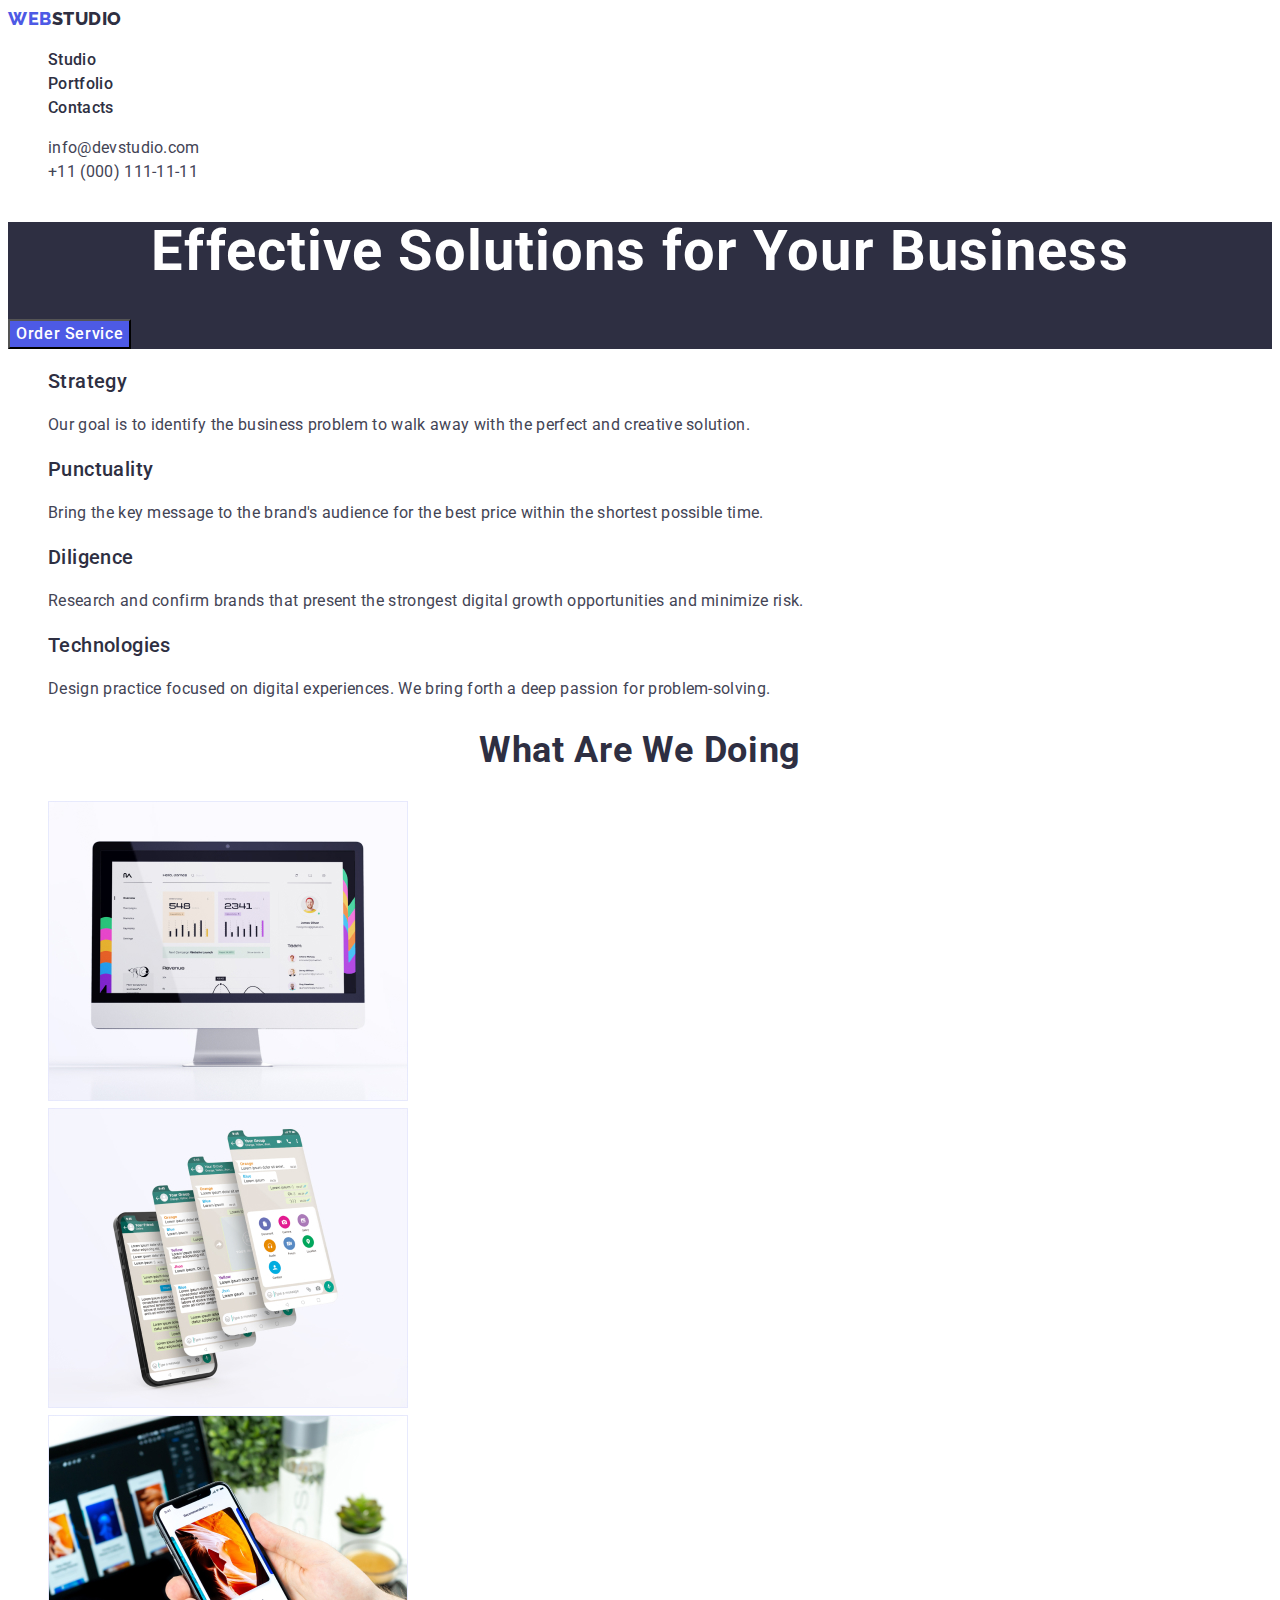
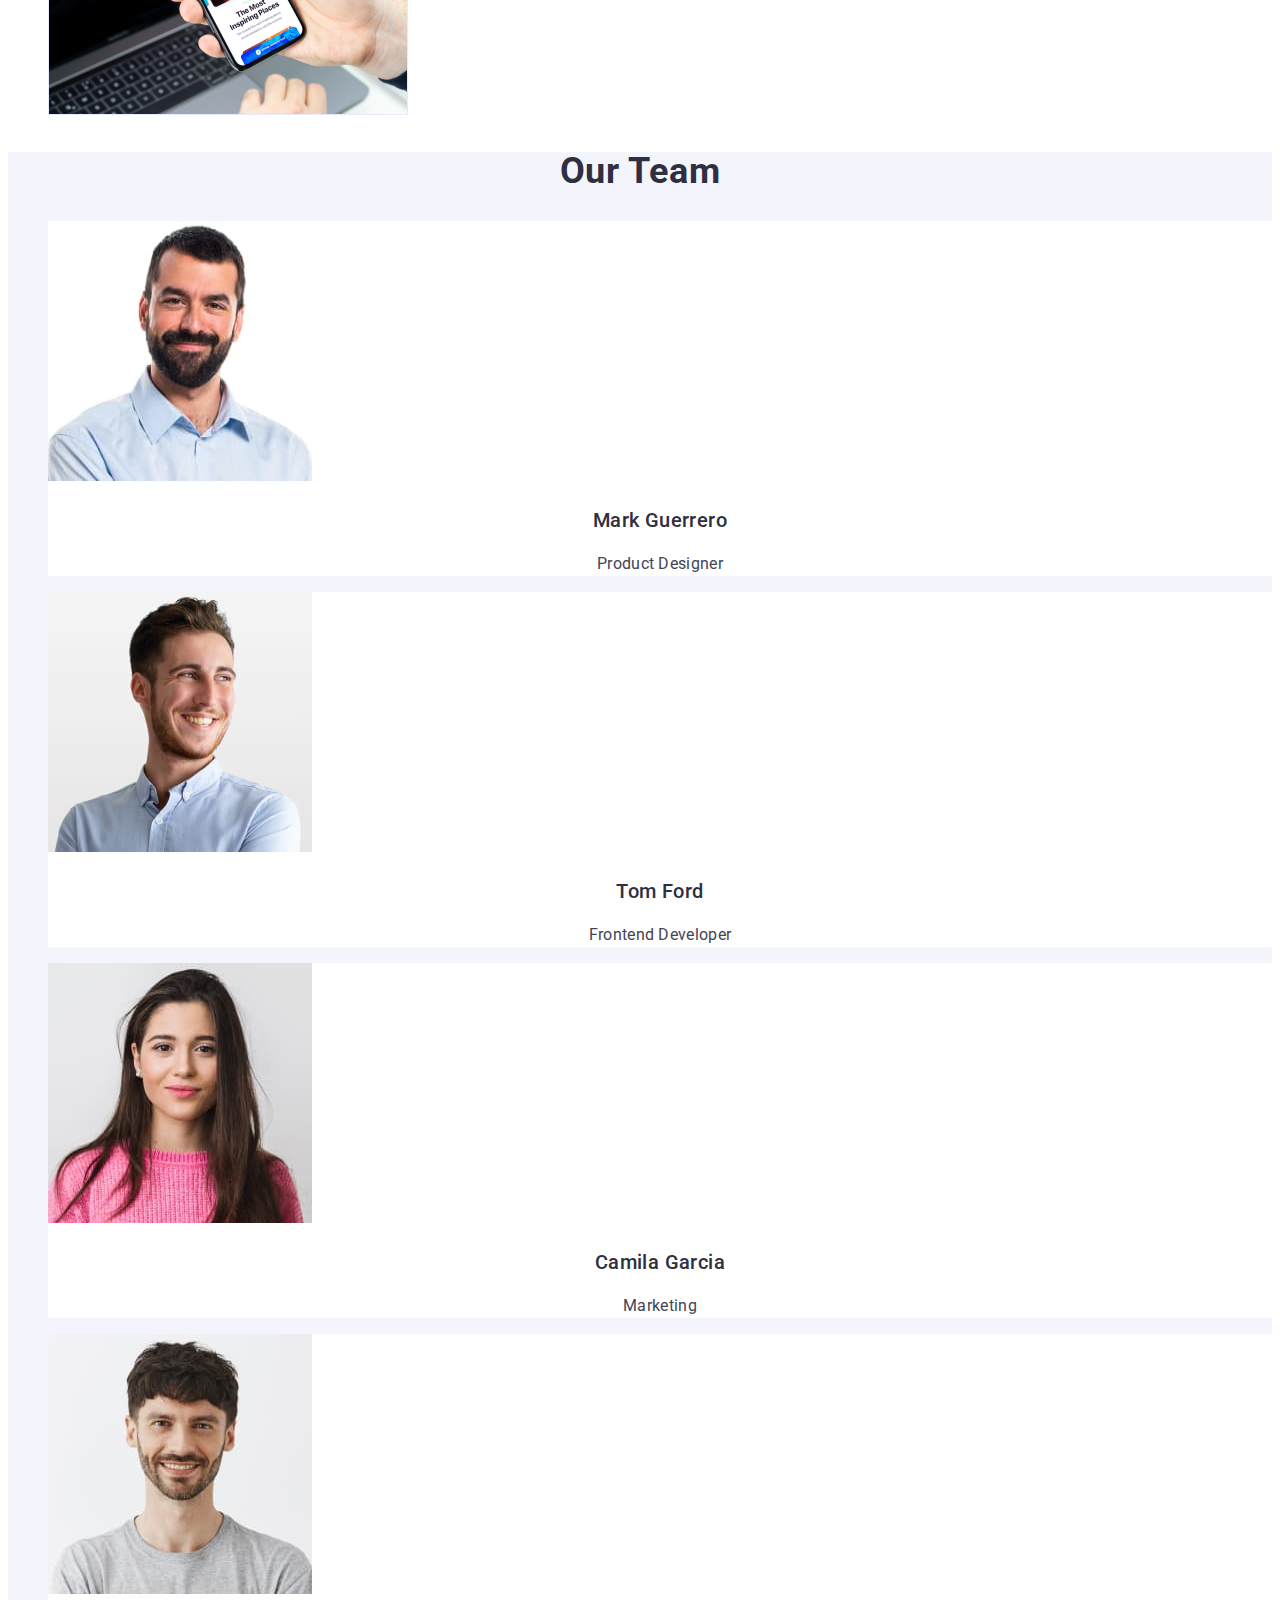
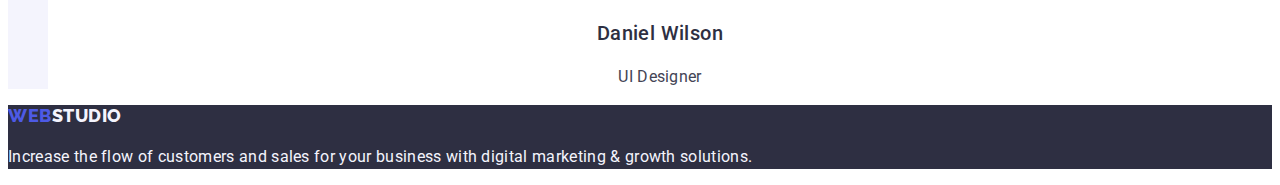
<file: index.html>
<!DOCTYPE html>
<html lang="en">

<head>
    <meta charset="UTF-8">
    <meta http-equiv="X-UA-Compatible" content="IE=edge">
    <meta name="viewport" content="width=device-width, initial-scale=1.0">
    <title>Document</title>
    <link rel="preconnect" href="https://fonts.googleapis.com">
    <link rel="preconnect" href="https://fonts.gstatic.com" crossorigin>
    <link
        href="https://fonts.googleapis.com/css2?family=Raleway:wght@800&family=Roboto:wght@400;500;700;900&display=swap"
        rel="stylesheet">
    <link rel="stylesheet" href="./css/styles.css">
</head>

<body>
    <!--Шапка сайту-->
    <header>
        <nav class="menu list">
            <a href="./index.html" class="logo link">web<span class="logo-studio">Studio</span></a>
            <ul class="site-nav list">
                <li><a href="./index.html" class="item-studio link">Studio</a></li>
                <li><a href="./portfolio.html" class="item-studio link">Portfolio</a></li>
                <li><a href="" class="item-studio link">Contacts</a></li>
            </ul>
        </nav>


        <!-- Посилання на пошту/Посилання на телефон-->
        <address class="contact">
            <ul class="site-contact list">
                <li><a href="mailto:info@devstudio.com" class="item-contact link">info@devstudio.com</a></li>
                <li><a href="tel:+110001111111" class="item-contact link">+11 (000) 111-11-11</a></li>
            </ul>
        </address>


    </header>
    <main>
        <!--Секція заголовку та фону-->
        <section class="hero">
            <h1 class="hero-title"> Effective Solutions for Your Business</h1>
            <button type="button" class="hero-btn">Order Service</button>
        </section>
        <!--Секція опису особливостей студії-->
        <section class="feature">
            <h2 hidden class="main-feature">Feature</h2>
            <ul class="features-not list">
                <li>
                    <h3 class="feature-title">Strategy</h3>
                    <p class="text">Our goal is to identify the business problem to walk away with the perfect and
                        creative solution.
                    </p>
                </li>
                <li>
                    <h3 class="feature-title">Punctuality</h3>
                    <p class="text">Bring the key message to the brand's audience for the best price within the shortest
                        possible
                        time.
                    </p>
                </li>
                <li>
                    <h3 class="feature-title">Diligence</h3>
                    <p class="text">Research and confirm brands that present the strongest digital growth opportunities
                        and minimize
                        risk.</p>
                </li>
                <li>
                    <h3 class="feature-title">Technologies</h3>
                    <p class="text">Design practice focused on digital experiences. We bring forth a deep passion for
                        problem-solving.
                    </p>
                </li>
            </ul>
        </section>
        <!--Секція сим займається студія-->
        <section class="work">
            <h2 class="title">What are we doing</h2>
            <ul class="work-not list">
                <li>
                    <img src="./images/img_1.jpg" alt="Monitor of computer" width="360">
                </li>
                <li>
                    <img src="./images/img_2.jpg" alt="Four telephone" width="360">
                </li>
                <li>
                    <img src="./images/img_3.jpg" alt="Laptop and telephone on a hand" width="360">
                </li>
            </ul>
        </section>
        <!--Секція команди-->
        <section class="team">
            <h2 class="title">Our Team</h2>
            <ul class="team-not list">
                <li class="member">
                    <img src="./images/TeamCard_1.jpg" alt="Photo Mark Guerrero" width="264">
                    <h3 class="card-title">Mark Guerrero</h3>
                    <p class="card-text">Product Designer</p>
                </li>
                <li class="member">
                    <img src="./images/TeamCard_2.jpg" alt="Photo Tom Ford" width="264">
                    <h3 class="card-title">Tom Ford</h3>
                    <p class="card-text">Frontend Developer</p>
                </li>
                <li class="member">
                    <img src="./images/TeamCard_3.jpg" alt="Photo Camila Garcia" width="264">
                    <h3 class="card-title">Camila Garcia</h3>
                    <p class="card-text">Marketing</p>
                </li>
                <li class="member">
                    <img src="./images/TeamCard_4.jpg" alt="Photo Daniel Wilson" width="264">
                    <h3 class="card-title">Daniel Wilson</h3>
                    <p class="card-text">UI Designer</p>
                </li>
            </ul>
        </section>
    </main>
    <!--Футер-->
    <footer class="footer">
        <a href="./index.html" class="logo link">web<span class="footer-logo">Studio</span></a>
        <p class="footer-text">
            Increase the flow of customers and sales for your business with digital marketing & growth solutions.
        </p>
    </footer>

</body>

</html>
</file>
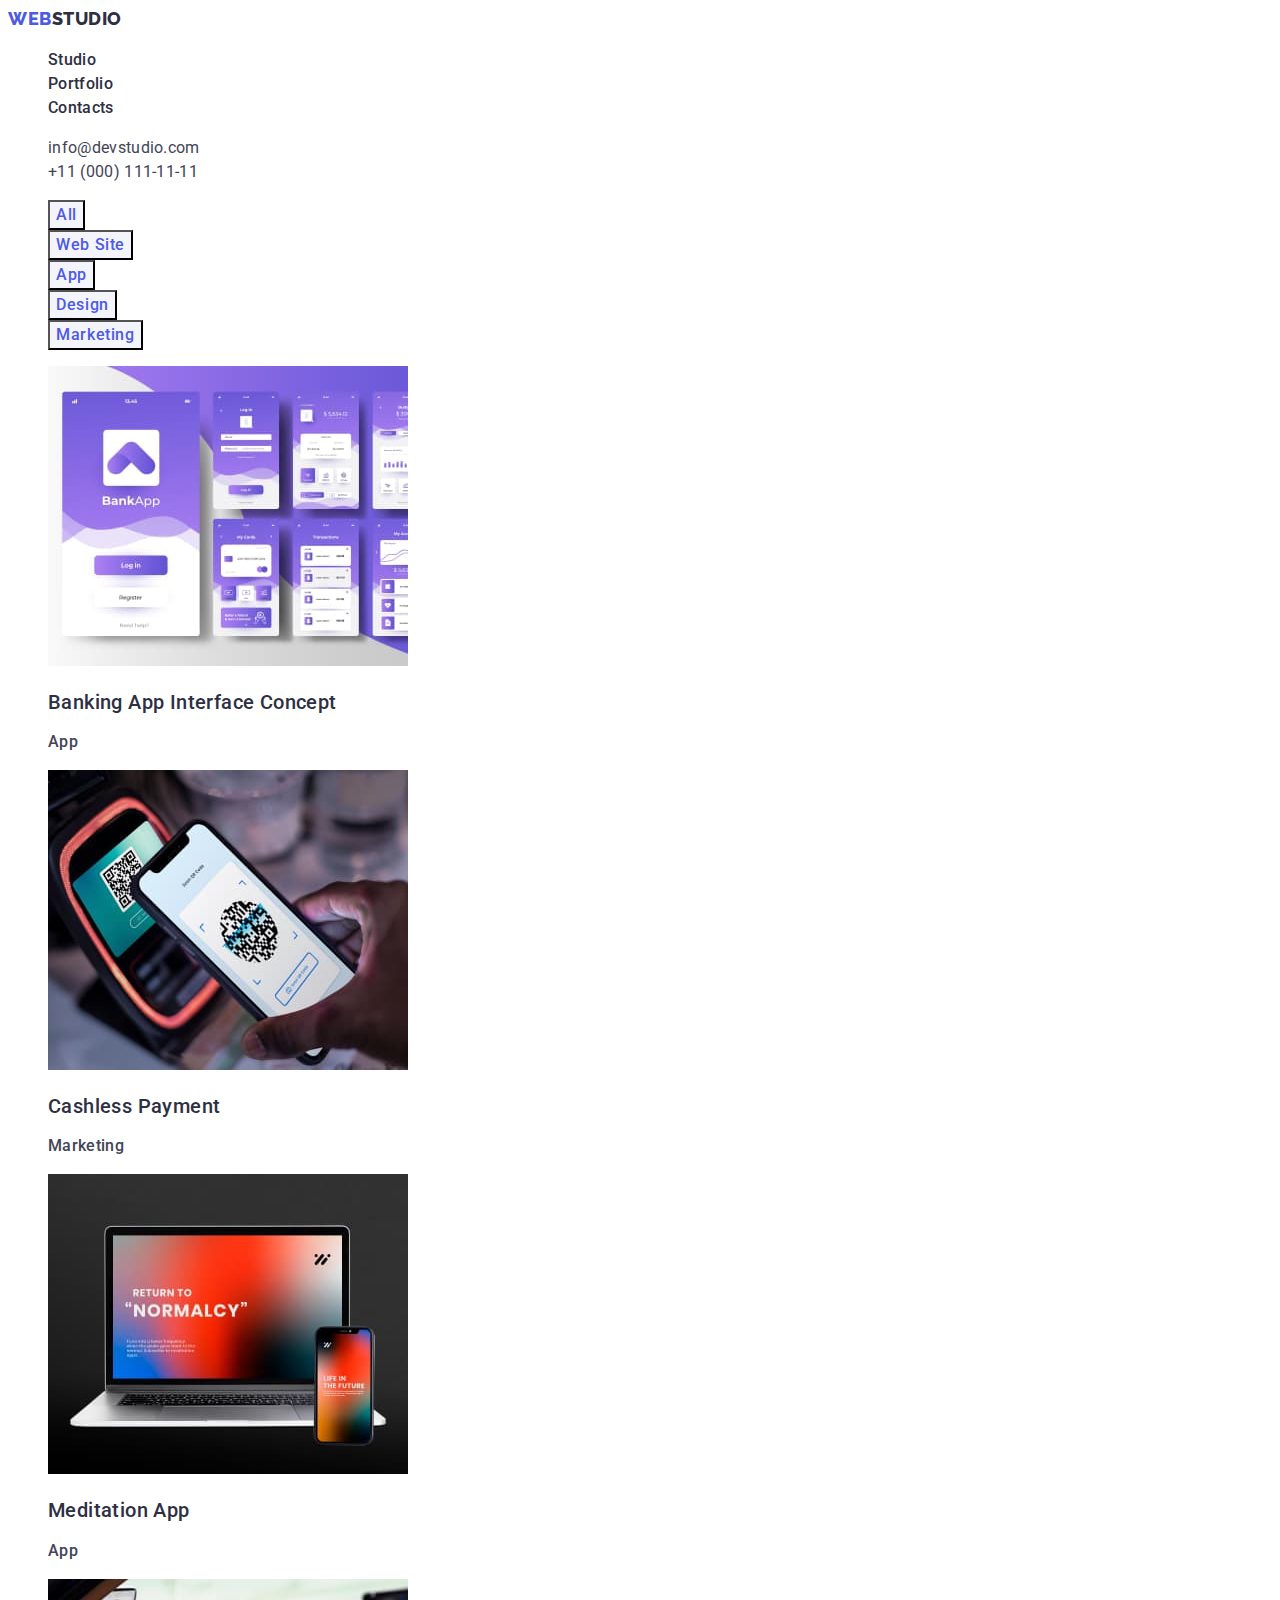
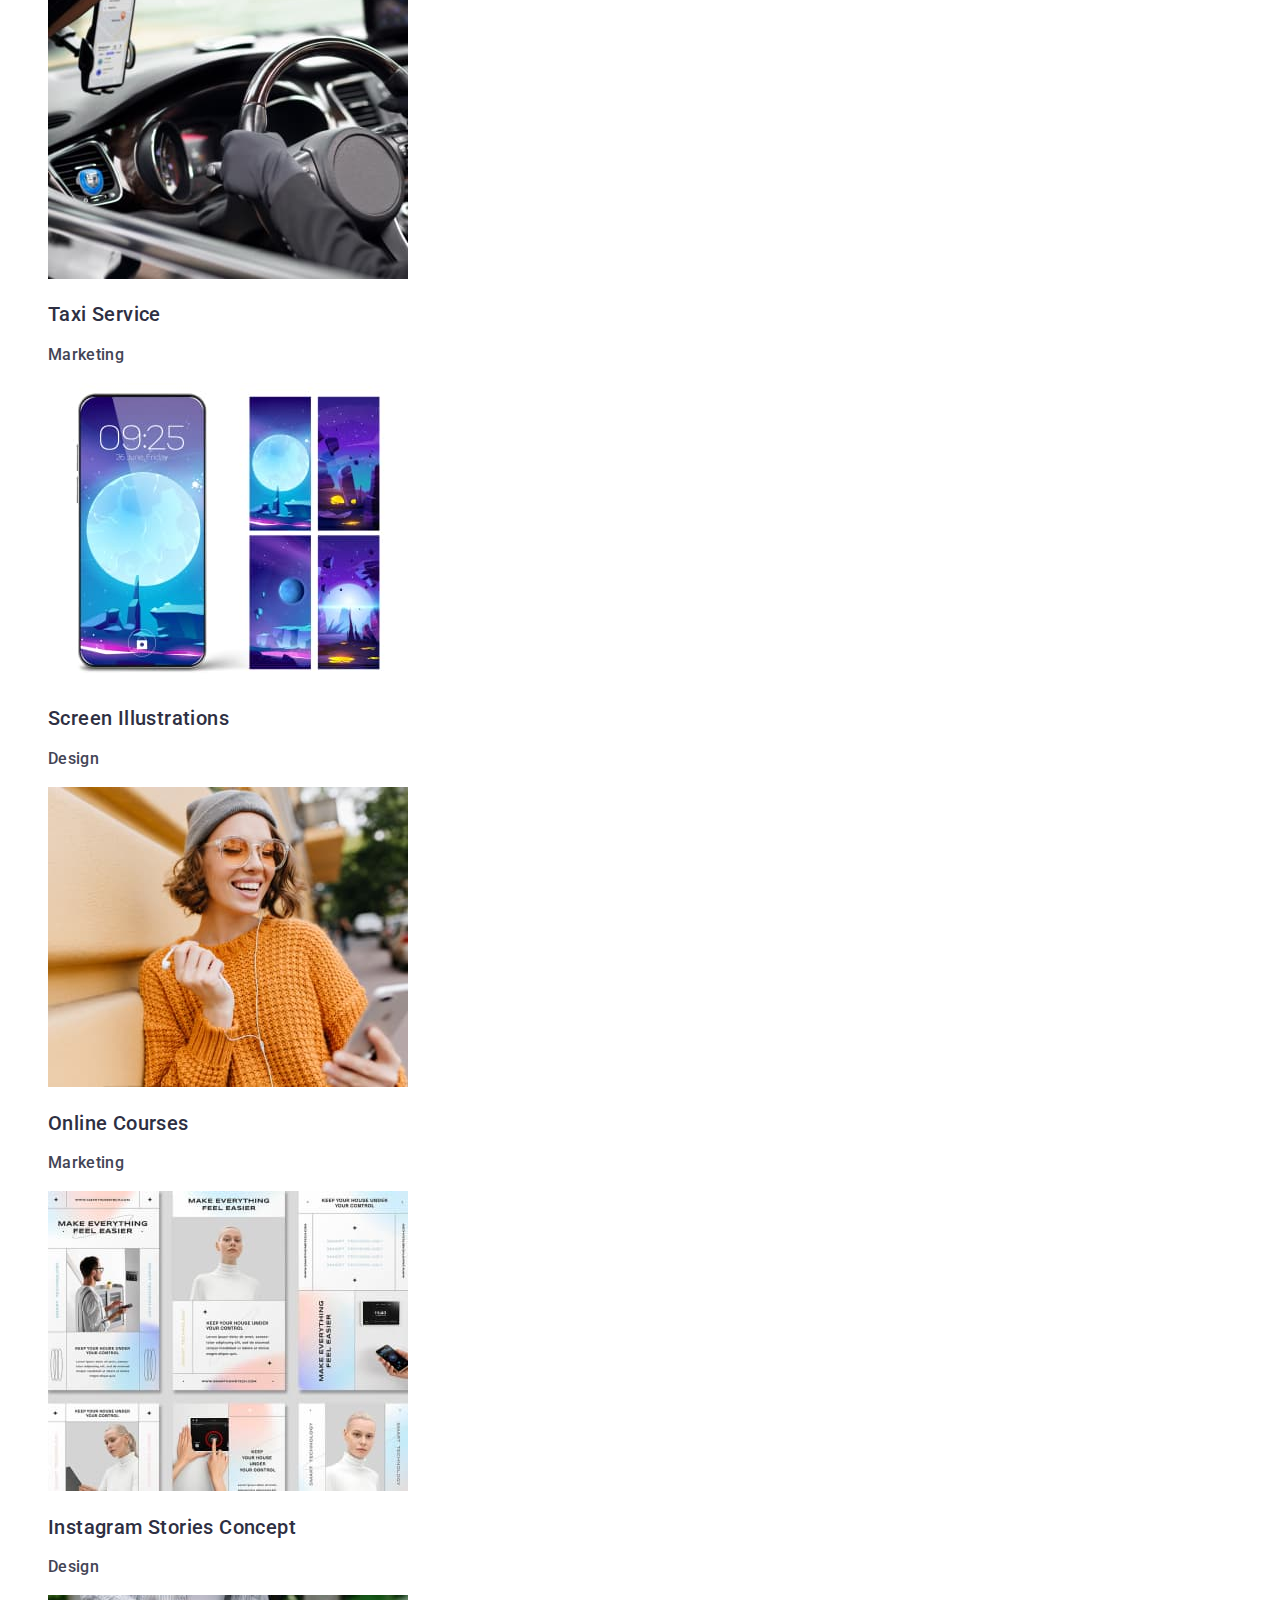
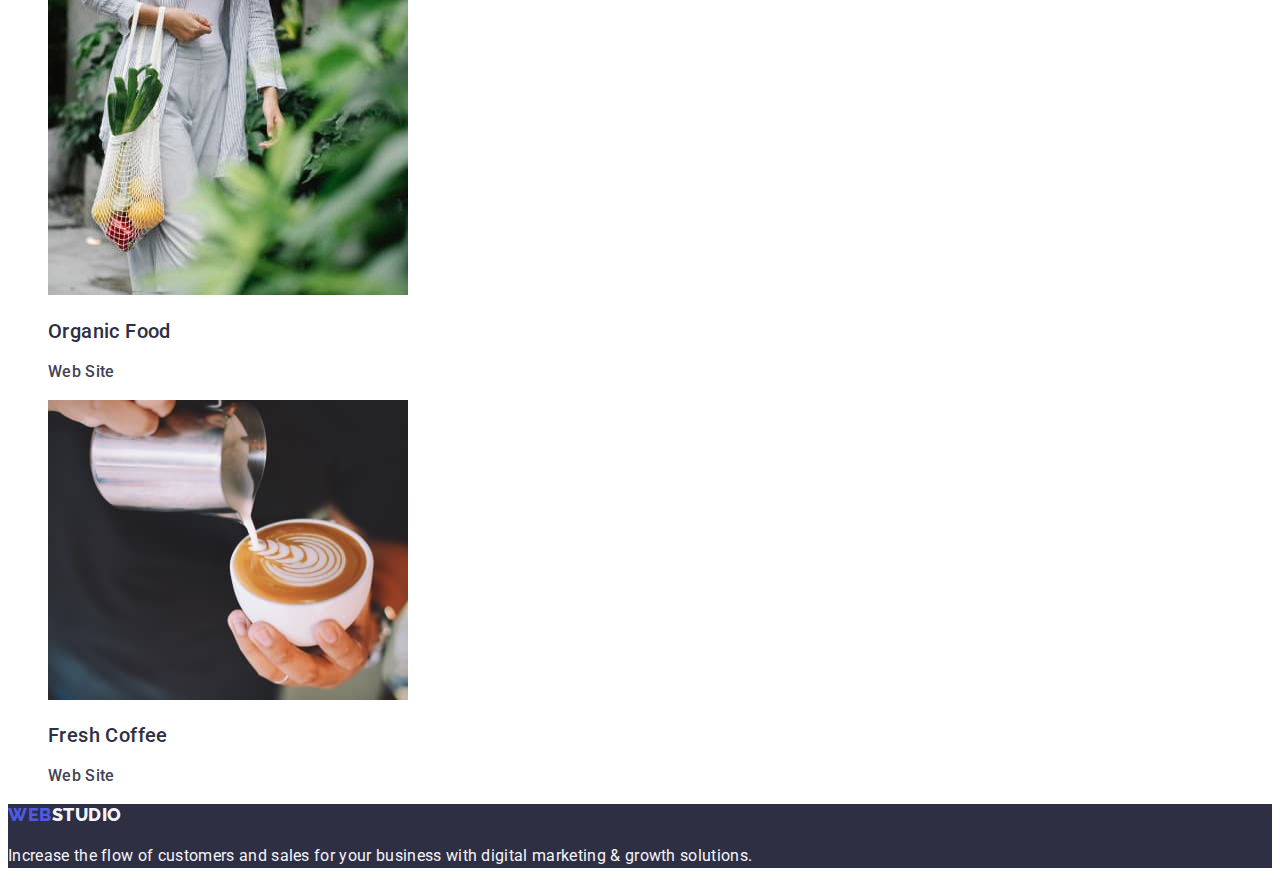
<file: portfolio.html>
<!DOCTYPE html>
<html lang="en">

<head>
    <meta charset="UTF-8">
    <meta http-equiv="X-UA-Compatible" content="IE=edge">
    <meta name="viewport" content="width=device-width, initial-scale=1.0">
    <title>Document</title>
    <link rel="preconnect" href="https://fonts.googleapis.com">
    <link rel="preconnect" href="https://fonts.gstatic.com" crossorigin>
    <link
        href="https://fonts.googleapis.com/css2?family=Raleway:wght@800&family=Roboto:wght@400;500;700;900&display=swap"
        rel="stylesheet">
    <link rel="stylesheet" href="./css/styles.css">
</head>


<body>
    <!--Шапка сайту-->
    <header>
        <nav class="list">
            <a href="./index.html" class="logo link">web<span class="logo-studio">Studio</span></a>
            <ul class="site-nav list">
                <li><a href="./index.html" class="item-studio link">Studio</a></li>
                <li><a href="./portfolio.html" class="item-studio link">Portfolio</a></li>
                <li><a href="" class="item-studio link">Contacts</a></li>
            </ul>
        </nav>


        <!-- Посилання на пошту/Посилання на телефон-->
        <address class="contact">
            <ul class="site-contact list">
                <li><a href="mailto:info@devstudio.com" class="item-contact link">info@devstudio.com</a></li>
                <li><a href="tel:+110001111111" class="item-contact link">+11 (000) 111-11-11</a></li>
            </ul>
        </address>


    </header>

    <main>

        <Section>
            <h1 hidden>Project</h1>
            <ul class="filter list">
                <li><button type="button" class="filter-btn">All</button></li>
                <li><button type="button" class="filter-btn">Web Site</button></li>
                <li><button type="button" class="filter-btn">App</button></li>
                <li><button type="button" class="filter-btn">Design</button></li>
                <li><button type="button" class="filter-btn">Marketing</button></li>
            </ul>

            <ul class="project-non list">
                <li>
                    <a href=" " class="item-project link">
                        <img src="./images/Portfolio/ProjectCard_1_1.jpg" alt="Banking app interface concept"
                            width="360" height="300">
                        <h2 class="project-title">Banking App Interface Concept</h2>
                        <p class="project-paragraph">App</p>
                    </a>
                </li>
                <li>
                    <a href=" " class="item-project link">
                        <img src="./images/Portfolio/ProjectCard_1_2.jpg" alt="Cashless Payment" width="360"
                            height="300">
                        <h2 class="project-title">Cashless Payment</h2>
                        <p class="project-paragraph">Marketing</p>
                    </a>
                </li>
                <li>
                    <a href=" " class="item-project link">
                        <img src="./images/Portfolio/ProjectCard_1_3.jpg" alt="Meditation app" width="360" height="300">
                        <h2 class="project-title">Meditation App</h2>
                        <p class="project-paragraph">App</p>
                    </a>
                </li>
                <li>
                    <a href=" " class="item-project link">
                        <img src="./images/Portfolio/ProjectCard_2_1.jpg" alt="Taxi Service" width="360" height="300">
                        <h2 class="project-title">Taxi Service</h2>
                        <p class="project-paragraph">Marketing</p>
                    </a>
                </li>
                <li>
                    <a href=" " class="item-project link">
                        <img src="./images/Portfolio/ProjectCard_2_2.jpg" alt="Screen illustrationst" width="360"
                            height="300">
                        <h2 class="project-title">Screen Illustrations</h2>
                        <p class="project-paragraph">Design</p>
                    </a>
                </li>
                <li>
                    <a href=" " class="item-project link">
                        <img src="./images/Portfolio/ProjectCard_2_3.jpg" alt="Online courses" width="360" height="300">
                        <h2 class="project-title">Online Courses</h2>
                        <p class="project-paragraph">Marketing</p>
                    </a>
                </li>
                <li>
                    <a href=" " class="item-project link">
                        <img src="./images/Portfolio/ProjectCard_3_1.jpg" alt="Instagram stories concept" width="360"
                            height="300">
                        <h2 class="project-title">Instagram Stories Concept</h2>
                        <p class="project-paragraph">Design</p>
                    </a>
                </li>
                <li>
                    <a href=" " class="item-project link">
                        <img src="./images/Portfolio/ProjectCard_3_2.jpg" alt="Organic food" width="360" height="300">
                        <h2 class="project-title">Organic Food</h2>
                        <p class="project-paragraph">Web Site</p>
                    </a>
                </li>
                <li>
                    <a href=" " class="item-project link">
                        <img src="./images/Portfolio/ProjectCard_3_3.jpg" alt="Fresh coffee" width="360" height="300">
                        <h2 class="project-title">Fresh Coffee</h2>
                        <p class="project-paragraph">Web Site</p>
                    </a>
                </li>
            </ul>


        </Section>

    </main>


    <!--Футер-->
    <footer class="footer">
        <a href="./index.html" class="logo link">web<span class="footer-logo">Studio</span></a>
        <p class="footer-text">
            Increase the flow of customers and sales for your business with digital marketing & growth solutions.
        </p>
    </footer>


</body>

</html>
</file>
<file: css/styles.css>
:root {
    --primary-text-color: #434455;
    --akcent-color: #2E2F42;
    --background-main: #FFFFFF;
    --background-button: #4D5AE5;
    --color-text-footer: #F4F4FD;
    --hover-focus: #404bbf;
}

body {
    color: var(--primary-text-color);
    background-color: var(--background-main);
    font-family: Roboto, sans-serif;
    font-weight: 400;
    font-size: 16px;
    line-height: 1.5;
    letter-spacing: 0.02em;
}

.logo-studio {
    color: var(--akcent-color);
    font-family: Raleway, sans-serif;
    font-weight: 800;
    font-size: 18px;
    line-height: 1.17;
    letter-spacing: 0.03em;
    text-transform: uppercase;
}

.logo {
    color: var(--background-button);
    font-family: Raleway, sans-serif;
    font-weight: 800;
    font-size: 18px;
    line-height: 1.17;
    letter-spacing: 0.03em;
    text-transform: uppercase;
}

.list {
    list-style: none;
}

.link {
    text-decoration: none;
}

.title {
    color: var(--akcent-color);
    font-weight: 700;
    font-size: 36px;
    line-height: 1.11;
    letter-spacing: 0.02em;
    text-align: center;
    text-transform: capitalize;
}

.item-studio {
    color: var(--akcent-color);
    list-style: none;
    text-decoration: none;
    font-weight: 500;
    font-size: 16px;
    line-height: 1.5;
    letter-spacing: 0.02em;
}

.item-studio:hover,
.item-studio:focus {
    color: var(--hover-focus);
}

.contact .item-contact {
    color: var(--primary-text-color);
    font-size: 16px;
    line-height: 1.5;
    /* font-style: normal; */
}

.contact {
    font-style: normal;
}

.item-contact:hover,
.item-contact:focus {
    color: var(--hover-focus);
}



/*hero*/
.hero {
    background-color: var(--akcent-color);
}

.hero-title {
    color: var(--background-main);
    font-weight: 700;
    font-size: 56px;
    line-height: 1.07;
    letter-spacing: 0.02em;
    text-align: center;
}

.hero-btn {
    color: var(--background-main);
    background-color: var(--background-button);
    font-family: Roboto, sans-serif;
    font-weight: 500;
    font-size: 16px;
    line-height: 1.5;
    align-items: center;
    letter-spacing: 0.04em;
    cursor: pointer;
}

.hero-btn:hover,
.hero-btn:focus {
    background-color: var(--hover-focus);
}

/*feature*/
.feature-title {
    color: var(--akcent-color);
    font-weight: 500;
    font-size: 20px;
    line-height: 1.2;
    letter-spacing: 0.02em;
}

/*our work*/

/*our team*/
.team {
    background-color: var(--color-text-footer);
}

.member {
    background-color: var(--background-main);
}

.card-title {
    color: var(--akcent-color);
    font-weight: 500;
    font-size: 20px;
    line-height: 1.2;
    letter-spacing: 0.02em;
    text-align: center;
}

.card-text {
    text-align: center;
    letter-spacing: 0.02em;
}

/*footer*/
.footer-logo {
    color: var(--color-text-footer);
    font-family: Raleway, sans-serif;
    font-weight: 800;
    font-size: 18px;
    line-height: 1.17;
    align-items: center;
    letter-spacing: 0.03em;
    text-transform: uppercase;
}

.footer {
    background-color: var(--akcent-color);

}

.footer-text {
    color: var(--color-text-footer);

}

/*portfolio*/
.project-title {
    color: var(--akcent-color);
    font-weight: 500;
    font-size: 20px;
    line-height: 1.2;
    letter-spacing: 0.02em;
    text-transform: capitalize;
}

.project-paragraph {
    color: var(--primary-text-color);
    font-weight: 500;
    font-size: 16px;
    line-height: 1.5;
    letter-spacing: 0.02em;
    text-transform: capitalize;
}

.filter-btn {
    background-color: var(--color-text-footer);
    color: var(--background-button);
    font-family: Roboto, sans-serif;
    font-weight: 500;
    font-size: 16px;
    line-height: 1.5;
    align-items: center;
    text-align: center;
    letter-spacing: 0.04em;
    cursor: pointer;
}

.filter-btn:hover,
.filter-btn:focus {
    background-color: var(--hover-focus);
    color: var(--background-main);
}
</file>
